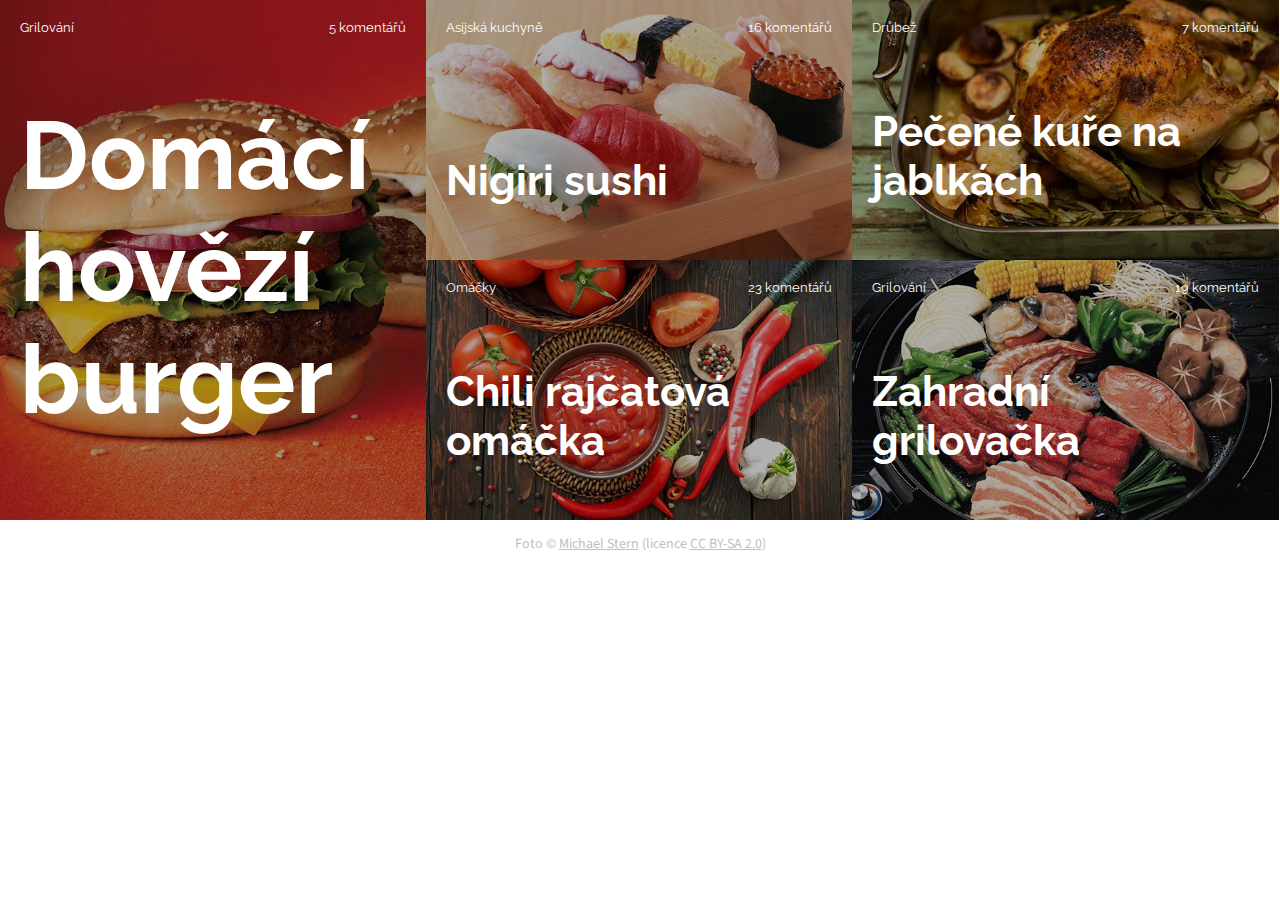
<file: carne/index.html>
<!DOCTYPE html>
<html>

<head>
    <meta charset="utf-8">
    <meta name="viewport" content="width=device-width, initial-scale=1">
    <title>Recepty</title>
    <link href="https://fonts.googleapis.com/css?family=Source+Sans+Pro:400,700|Raleway:600,800&amp;subset=latin-ext" rel="stylesheet">
    <link rel="stylesheet" href="style.css">
</head>

<body>
    <div class="obsah">

        <div class="hlavni recept">
            <h1> Domácí hovězí burger</h1>
            <div class="recept-popis">
                <div>Grilování</div>
                <div>5 komentářů</div>
            </div>
        </div>

        <div class="kategorie">
            <div class="druhy recept">
                <h2>Nigiri sushi</h2>
                <div class="recept-popis">
                    <div>Asijská kuchyně</div>
                    <div>16 komentářů</div>
                </div>
            </div>
            <div class="treti recept">
                <h2>Chili rajčatová omáčka</h2>
                <div class="recept-popis">
                    <div>Omáčky</div>
                    <div>23 komentářů</div>
                </div>
            </div>
            <div class="ctvrty recept">
                <h2>Pečené kuře na jablkách</h2>
                <div class="recept-popis">
                    <div>Drůbež</div>
                    <div>7 komentářů</div>
                </div>
            </div>
            <div class="paty recept">
                <h2>Zahradní grilovačka</h2>
                <div class="recept-popis">
                    <div>Grilování</div>
                    <div>19 komentářů</div>
                </div>
            </div>
        </div>

    </div>


    <footer class="paticka">
        <p>Foto &copy; <a href="https://www.flickr.com/photos/68711844@N07/">Michael Stern</a> (licence <a href="https://creativecommons.org/licenses/by-sa/2.0/">CC BY-SA 2.0</a>)</p>
    </footer>


</body>

</html>
</file>
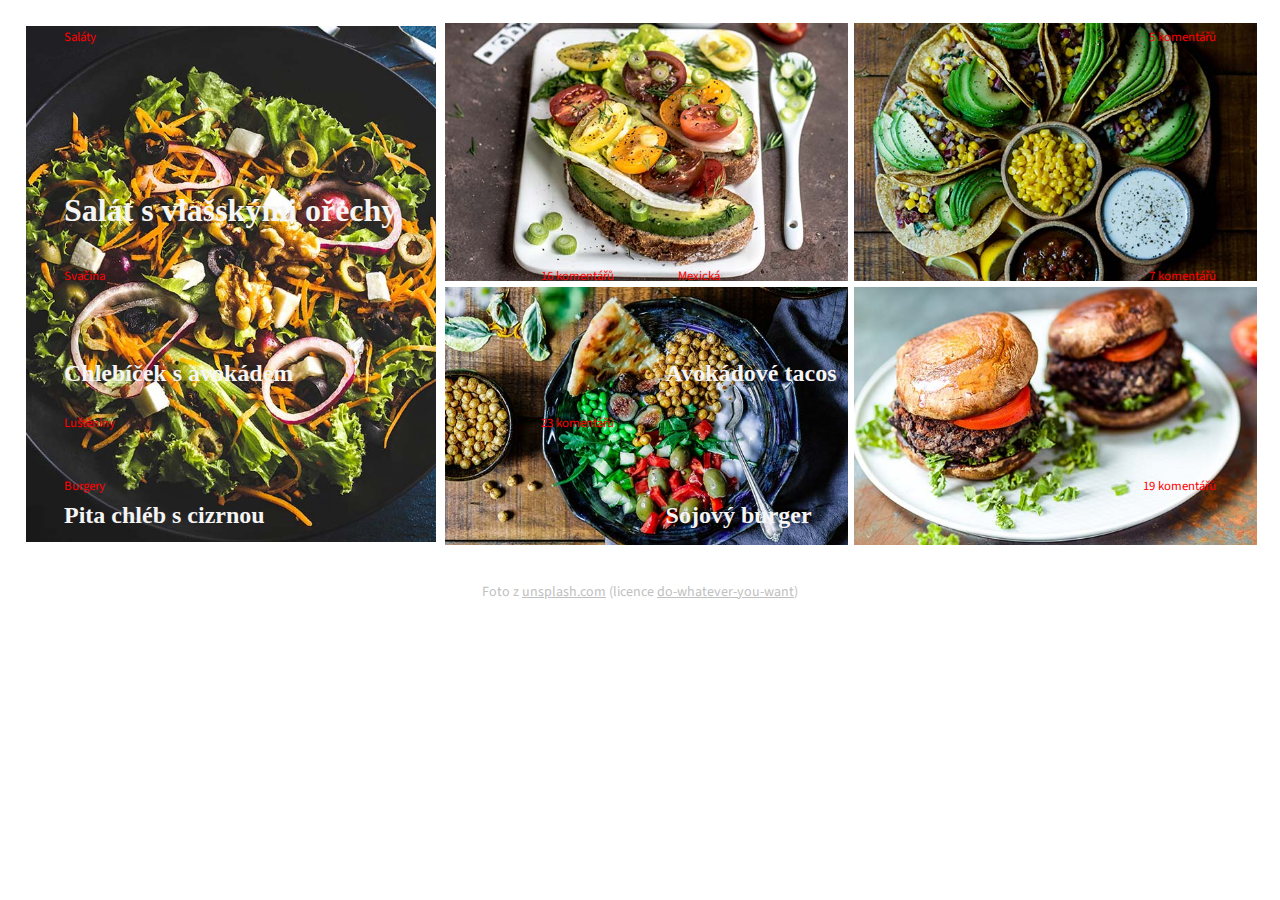
<file: vege/index.html>
<!DOCTYPE html>
<html>

<head>
    <meta charset="utf-8">
    <meta name="viewport" content="width=device-width, initial-scale=1">
    <title>Recepty</title>
    <link href="https://fonts.googleapis.com/css?family=Source+Sans+Pro:400,700|Raleway:600,800&amp;subset=latin-ext" rel="stylesheet">
    <link rel="stylesheet" href="style.css">
</head>

<body>

    <!-- hlavni recept -->
    <div class="hlavni">

        <div class="salat">
            <img src="images/salat.jpg" />
            <h1>Salát s&nbsp;vlašskými ořechy</h1>
            <div class="typ">Saláty</div>
            <div class="komentare">5 komentářů</div>
        </div>

        <!-- maly recept 2 -->
        <div class="druha">

            <div class="chlebicek">
                <img src="images/chlebicek.jpg" />
                <h2>Chlebíček s&nbsp;avokádem</h2>
                <div class="typ">Svačina</div>
                <div class="komentare">16 komentářů</div>
            </div>

            <!-- maly recept 3 -->
            <div class="cizrna">
                <img src="images/cizrna.jpg" />
                <h2>Pita chléb s&nbsp;cizrnou</h2>
                <div class="typ">Luštěniny</div>
                <div class="komentare">23 komentářů</div>
            </div>
            <!-- maly recept 4 -->



            <div class="tacos">
                <img src="images/tacos.jpg" />
                <h2>Avokádové tacos</h2>
                <div class="typ">Mexická</div>
                <div class="komentare">7 komentářů</div>
            </div>
            <!-- maly recept 5 -->

            <div class="burger">
                <img src="images/burger.jpg" />
                <h2>Sojový burger</h2>
                <div class="typ">Burgery</div>
                <div class="komentare">19 komentářů</div>
            </div>
        </div>
    </div>
    </div>

    <footer class="paticka">
        <p>Foto z <a href="https://unsplash.com">unsplash.com</a> (licence <a href="https://unsplash.com/license">do-whatever-you-want</a>)</p>
    </footer>


</body>

</html>
</file>
<file: carne/style.css>
@import url('https://fonts.googleapis.com/css2?family=Karla&family=Montserrat&family=Raleway:wght@800&display=swap');
@import url('https://fonts.googleapis.com/css2?family=Karla&family=Montserrat&family=Raleway:wght@800&family=Source+Sans+Pro&display=swap');

/* nejsme vcerejsi, pouzivame moderni box model */
html { box-sizing: border-box; }
*, ::after, ::before { box-sizing: inherit; }


/* -------------------------------------------------- */

/*
pouzivame mobile first pristup
tj. vychozi styly mimo media query jsou pro nejmensi mobilni zarizeni
s pribyvajici sirkou pridavame media query pro
středně široké obrazovky:
@media (min-width: 480px) {
}
široké obrazovky
@media (min-width: 860px) {
}
*/


body {
    margin: 0;
    font-family: 'Source Sans Pro', sans-serif;
}

.paticka {
    text-align: center;
    font-size: 14px;
    color: silver;
}

.paticka a {
    color: silver;
}


/* ------------------------------- */
/* ----- DOLE BUDE TVOJE CSS ----- */
/* ------------------------------- */
.recept {
    display: flex;
    background-repeat: no-repeat;
    background-position: center center;
    background-size: cover;
    color: white;
    min-height: 90px;
    flex-direction: column-reverse;
    padding: 0.5rem;
    justify-content: space-between;
    font-family: 'Raleway';
    font-size: 1.2rem;
    font-weight: 800;
}

.recept-popis {
    display: flex;
    justify-content: space-between;
    font-size: 0.8rem;
    font-weight: 400;
}

.hlavni {
    background-image: linear-gradient(to bottom, rgba(0,0,0,0.3), rgba(0,0,0,0.3)), url("images/burger.jpg");
    min-height: 200px;
    font-family: 'Raleway';
    font-size: 1.75rem;
    font-weight: 800;
}

.druhy {
    background-image: linear-gradient(to bottom, rgba(0,0,0,0.3), rgba(0,0,0,0.3)), url("images/sushi.jpg");
    
}

.treti {
    background-image: linear-gradient(to bottom, rgba(0,0,0,0.3), rgba(0,0,0,0.3)), url("images/rajcata.jpg");
}

.ctvrty {
    background-image: linear-gradient(to bottom, rgba(0,0,0,0.3), rgba(0,0,0,0.3)), url("images/kure.jpg");
}

.paty {
    background-image: linear-gradient(to bottom, rgba(0,0,0,0.3), rgba(0,0,0,0.3)), url("images/grilovani.jpg");
}

@media (min-width: 480px) {
    .obsah {
        display: flex;
        flex-wrap: wrap;
    }
    .recept {
        min-height: 150px;
        font-size: 1.5rem;
        padding: 1.25rem;
        flex-basis: 50%;
    }

    .kategorie {
        display: flex;
        flex-wrap: wrap;
    }

    .hlavni {
        min-height: 250px;
        font-size: 2rem;
        flex-basis: 100%;
    }   

    .druhy {
        order: 1;
    }

    .treti {
        order: 3;
    }

    .ctvrty {
        order: 2;
    }

    .paty {
        order: 4;
    }


}

@media (min-width: 860px) {
    .kategorie {
        flex-basis: 66.6%;
    }

    .recept {
        min-height: 200px;
        font-size: 1.75rem;
    }

    .hlavni {
        min-height: 400px;
        font-size: 3rem;
        flex-basis: 33.3%;
    }

}
</file>
<file: vege/style.css>
@import url('https://fonts.googleapis.com/css2?family=Karla&family=Montserrat&family=Raleway:wght@800&display=swap');
@import url('https://fonts.googleapis.com/css2?family=Karla&family=Montserrat&family=Raleway:wght@800&family=Source+Sans+Pro&display=swap');




/* nejsme vcerejsi, pouzivame moderni box model */
html { box-sizing: border-box; }
*, ::after, ::before { box-sizing: inherit; }


/* -------------------------------------------------- */

/*
pouzivame mobile first pristup
tj. vychozi styly mimo media query jsou pro nejmensi mobilni zarizeni
s pribyvajici sirkou pridavame media query pro
středně široké obrazovky:
@media (min-width: 480px) {
}
široké obrazovky
@media (min-width: 860px) {
}
*/


body {
    margin: 0;
    font-family: 'Source Sans Pro', sans-serif;
}

.paticka {
    text-align: center;
    font-size: 14px;
    color: silver;
}

.paticka a {
    color: silver;
}


/* ------------------------------- */
/* ----- DOLE BUDE TVOJE CSS ----- */
/* ------------------------------- */

/*MOBIL*/
.hlavni {
    position: relative;
    display: flex;
    max-width: 480px;
    flex-direction: column;
    padding: 0.5rem;
}

.salat img {
    height: 200px;
    width: 100%;
    object-fit: cover;
}

.druha img{
    height: 90px;
    width: 100%;
    object-fit: cover;
}

salat {
    position: relative;
}


h1 {
    position: absolute;
    top: 15%;
    left: 5%;
    color: whitesmoke;
    font-family: 'Rawelay';
    font-weight: 800;
    font-size: 1.75rem;
}

h2 {
    position: absolute;
    color:whitesmoke;
    font-family: 'Rawelay';
    font-weight: 800;
    font-size: 1.2rem;
}

.typ {
    position: absolute;
    font-family:'Source Sans Pro';
    font-weight: 400;
    top: 5%;
    left: 5%;
    color: red;
    font-size: 0.8rem;
}

.komentare {
    position: absolute;
    font-family:'Source Sans Pro',;
    font-weight: 400;
    top: 5%;
    right: 5%;
    color: red;
    font-size: 0.8rem;
}

.chlebicek h2 {
    top: 41%;
    left: 5%;
}

.chlebicek .typ {
    top: 37%;
}

.chlebicek .komentare {
    top: 37%;
    right: 52%;
}

.cizrna h2 {
    top: 56%;
    left: 5%;
}

.cizrna .typ {
    top: 73%;
}

.cizrna .komentare {
    top:73%;
    right: 52%;
}

.tacos h2 {
    top: 72%;
    left: 5%;
}

.tacos .typ {
    top: 47%;
    left: 53%;
}

.tacos .komentare {
    top: 47%;
    right: 5%;
}

.burger h2 {
    top: 88%;
    left: 5%;
}

.burger .typ , .burger .komentare {
    top: 84%;
}


/*TABLET*/
@media (min-width: 480px) {
    .hlavni {
        max-width: 860px;
        padding: 1.25rem;
    }

    .salat img{
        min-height: 250px;
        width: 100%;
        object-fit: cover;
    }

    .salat {
        flex-basis: 100%;
        border: solid white 3px;
    }

    h1 {
        font-size: 2rem;
        top: 30%;
    }

    h2 {
        font-size: 1.5rem;
    }

    .druha img {
        min-height: 150px;
        object-fit: cover;
    }

    .druha {
        display: flex;
        flex-wrap: wrap;
        max-width: 860px;
    }

    .chlebicek {
        flex-basis: 50%;
        order: 1;
        border: solid white 3px;
    }

    .chlebicek h2 {
        top: 60%;
    }

    .chlebicek .typ, .chlebicek .komentare {
        top: 47%;
    }

    .cizrna {
        flex-basis: 50%;
        order: 3;
        border: solid white 3px;
    }

    .cizrna h2 {
        top: 85%;
    }

    .tacos {
        flex-basis: 50%;
        order: 2;
        border: solid white 3px;
    }

    .tacos h2 {
        top: 60%;
        left: 52%;
    }


    .burger {
        flex-basis: 50%;
        order: 4;
        border: solid white 3px;
    }

    .burger h2 {
        top: 85%;
        left: 52%;
    }

}




/*DESKTOP*/
@media (min-width: 860px) {
    .hlavni {
        flex-direction: row;
        padding: 1.25rem;
        margin: auto;
        max-width: 100%;
    }

    .salat img {
        object-fit: cover;
        width: 100%;
        height: 100%;
        min-height: 400px;
        border: solid white 3px;

    }

    .salat {
        min-height: 400px;
        flex-basis: 100%;
        width: 100%;
        height: auto;
        object-fit: cover;
    }

    .druha img {
        object-fit: cover;
        width: 100%;
        height: 100%;
        min-height: 200px;
    }

    .druha {
        display: flex;
        flex-wrap: wrap;
    }

    .chlebicek {
        flex-basis: 50%;
        order: 1;
        border: solid white 3px;

    }

    .cizrna {
        flex-basis: 50%;
        order: 3;
        border: solid white 3px;

    }

    .tacos {
        flex-basis: 50%;
        order: 2;
        border: solid white 3px;

    }

    .burger {
        flex-basis: 50%;
        order: 4;
        border: solid white 3px;

    }


}
</file>
